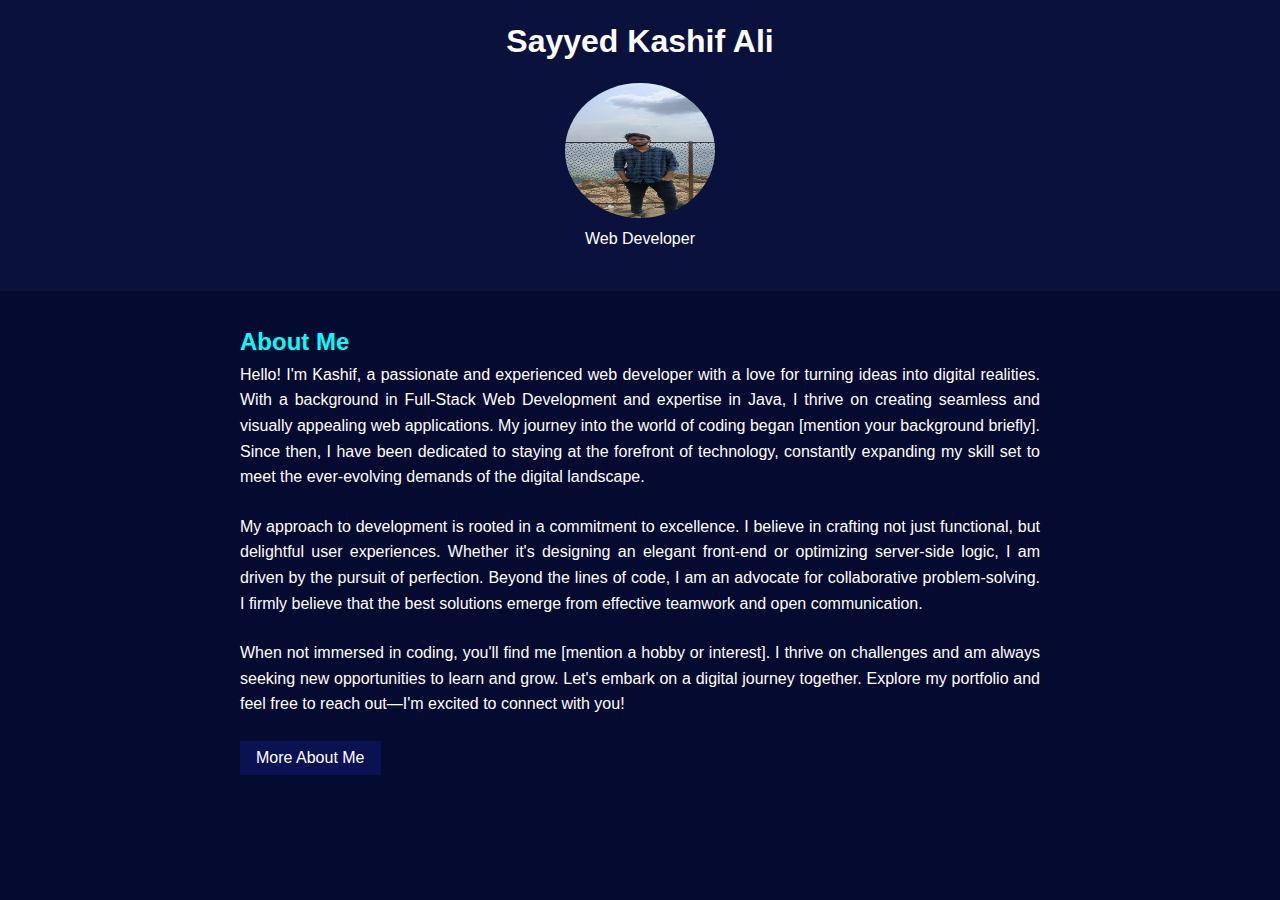
<file: about.html>
<!DOCTYPE html>
<html lang="en">

<head>
    <meta charset="UTF-8">
    <meta name="viewport" content="width=device-width, initial-scale=1.0">
    <title>Your Name - About Me</title>
    <style>
        * {
            margin: 0;
            padding: 0;
        }

        body {
            background-color: #050A30;
            color: white;
            font-family: 'Poppins', sans-serif;
            line-height: 1.6;
            margin: 0;
            padding: 0;
        }

        header {
            background-color: #0b113d;
            color: white;
            text-align: center;
            padding: 1em;
        }

        header img {
            border-radius: 50%;
            max-width: 150px;
            height: 135px;
            margin-top: 1em;
            cursor: pointer;
            transition: transform 0.3s;
        }

        header img:hover {
            transform: scale(1.1);
        }

        section {
            max-width: 800px;
            margin: 0 auto;
            padding: 2em;
            text-align: justify;
        }

        h2,
        h3 {
            color: aqua;
        }

        p {
            margin-bottom: 1.5em;
        }

        #moreInfo {
            display: none;
            transition: opacity 0.5s ease-in-out;
        }

        #toggleButton {
            background-color: #0a1254;
            color: white;
            padding: 0.5em 1em;
            border: none;
            cursor: pointer;
            outline: none;
            font-size: 16px;
            margin-bottom: 1em;
        }

        #toggleButton:hover {
            background-color: #1c2040;
            color: aqua;
        }
    </style>
</head>

<body>

    <header>
        <h1>Sayyed Kashif Ali</h1>
        <img src="me.jpg" alt="Kashif" onclick="toggleInfo()" width="250px">
        <p>Web Developer</p>
    </header>

    <section>
        <h2>About Me</h2>

        <p>Hello! I'm Kashif, a passionate and experienced web developer with a love for turning ideas into digital
            realities. With a background in Full-Stack Web Development and expertise in Java, I thrive on creating
            seamless and visually appealing web applications. My journey into the world of coding began [mention your
            background briefly]. Since then, I have been dedicated to staying at the forefront of technology, constantly
            expanding my skill set to meet the ever-evolving demands of the digital landscape.</p>

        <p>My approach to development is rooted in a commitment to excellence. I believe in crafting not just
            functional, but delightful user experiences. Whether it's designing an elegant front-end or optimizing
            server-side logic, I am driven by the pursuit of perfection. Beyond the lines of code, I am an advocate for
            collaborative problem-solving. I firmly believe that the best solutions emerge from effective teamwork and
            open communication.</p>

        <p>When not immersed in coding, you'll find me [mention a hobby or interest]. I thrive on challenges and am
            always seeking new opportunities to learn and grow. Let's embark on a digital journey together. Explore my
            portfolio and feel free to reach out—I'm excited to connect with you!</p>

        <button id="toggleButton" onclick="toggleInfo()">More About Me</button>

        <div id="moreInfo">
            <h3>Additional Information</h3>
            <p>In 2017, I successfully completed my 10<sup>th</sup> grade education from SMT PA Sodha Marathi High
                School, Navapur under the Maharashtra State Board of Secondary and Higher Secondary Education. Building
                on this academic foundation, I enrolled in junior college in Anglo Urdu Junior College, Nandurbar the
                same year, focusing on the science field to delve into a deeper understanding of scientific principles
                and explore various disciplines.In 2017, I successfully completed my 12<sup>th</sup> grade education
                under the Maharashtra State Board of Secondary and Higher Secondary Education. In 2019, I embarked on
                the next phase of my educational journey, enrolling in the Bachelor of Engineering (B.E.) program with a
                specialization in Information Technology at SKN Sinhgad Institute of Technology and Science, Lonavala.
                Over the next four years, I dedicated myself to a comprehensive curriculum, acquiring valuable insights
                and honing my technical skills. This transformative journey culminated in the successful attainment of
                my engineering degree from Savitribai Phule Pune University in 2023. From my foundational education
                under my both previous schools i.e. SMT PA Sodha Marathi High School and Anglo Urdu Junior College to
                the specialized training at SKN Sinhgad Institute of Technology and Science, each experience has played
                a crucial role in shaping my academic and professional trajectory.</p>
        </div>
    </section>

    <script>
        function toggleInfo() {
            var info = document.getElementById("moreInfo");
            info.style.display = (info.style.display === "none") ? "block" : "none";
        }
    </script>

</body>

</html>
</file>
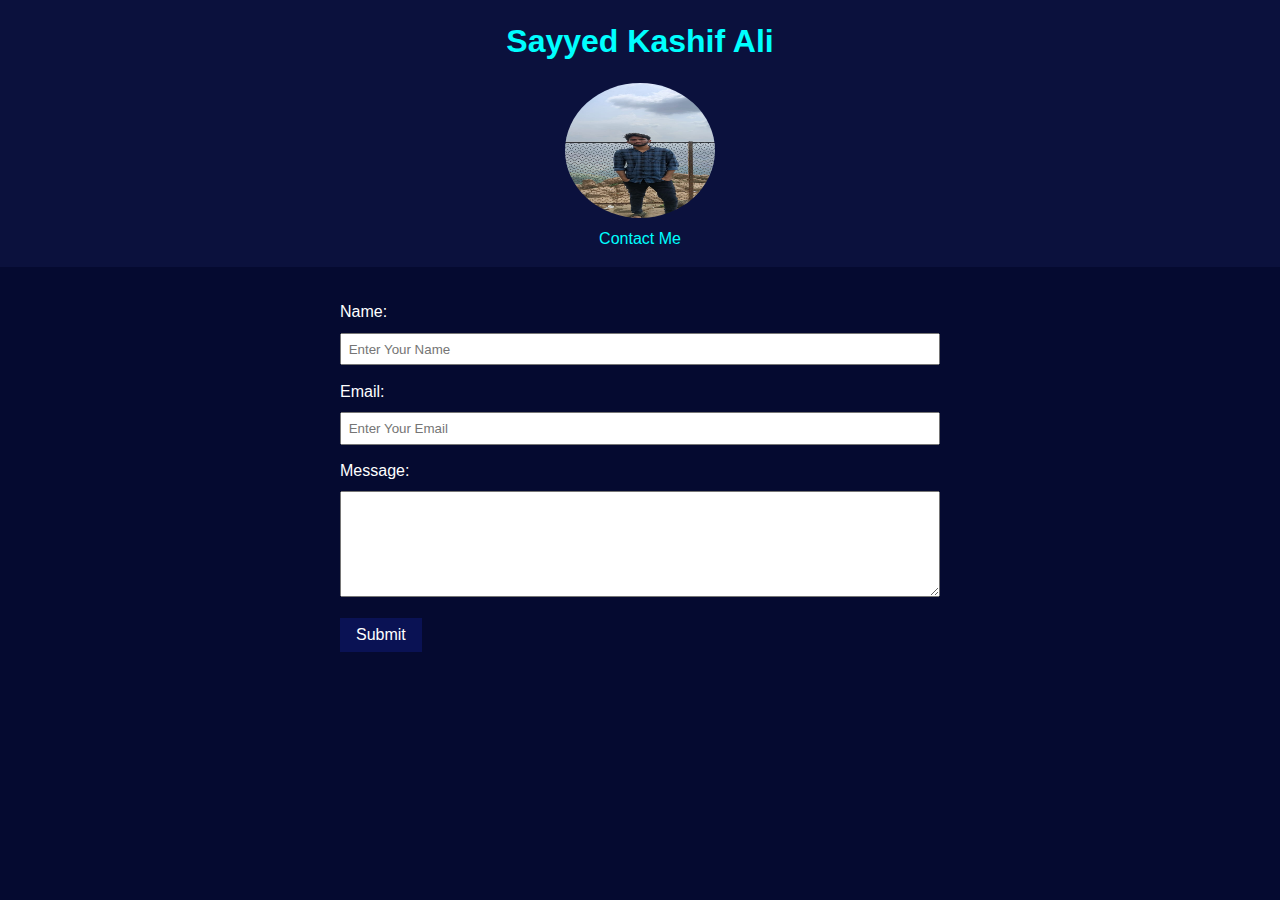
<file: contact.html>
<!DOCTYPE html>
<html lang="en">
<head>
    <meta charset="UTF-8">
    <meta name="viewport" content="width=device-width, initial-scale=1.0">
    <title>Your Name - Contact Me</title>
    <style>
        *{
            margin: 0;
            padding: 0;
        }
        body {
            background-color: #050A30;
            color: white;
            font-family: 'Poppins', sans-serif;
            line-height: 1.6;
            margin: 0;
            padding: 0;
        }

        header {
            background-color: #0b113d;
            color: aqua;
            text-align: center;
            padding: 1em;
        }

        header img {
            border-radius: 50%;
            max-width: 150px;
            height: 135px;
            margin-top: 1em;
            cursor: pointer;
        }
        header img:hover {
            transform: scale(1.1);
        }

        section {
            max-width: 800px;
            margin: 0 auto;
            padding: 2em;
            text-align: justify;
        }

        form {
            max-width: 600px;
            margin: 0 auto;
        }

        label {
            display: block;
            margin-bottom: 0.5em;
        }

        input,
        textarea {
            width: 100%;
            padding: 0.5em;
            margin-bottom: 1em;
            box-sizing: border-box;
        }

        button {
            background-color: #0a1254;
            color: white;
            padding: 0.5em 1em;
            border: none;
            cursor: pointer;
            font-size: 16px;
        }

        button:hover {
            background-color: #1c2040;
        }
    </style>
</head>
<body>

    <header>
        <h1>Sayyed Kashif Ali</h1>
        <img src="me.jpg" alt="Kashif" onclick="toggleInfo()" width="250px">
        <p>Contact Me</p>
    </header>

    <section>
        <form action="contact.php" method="post">
            <label for="name">Name:</label>
            <input type="text" id="name" name="name" placeholder="Enter Your Name" required>

            <label for="email">Email:</label>
            <input type="email" id="email" name="email" placeholder="Enter Your Email" required>

            <label for="message">Message:</label>
            <textarea id="message" name="message" rows="6" required></textarea>

            <button type="submit">Submit</button>
        </form>
    </section>

</body>
</html>
</file>
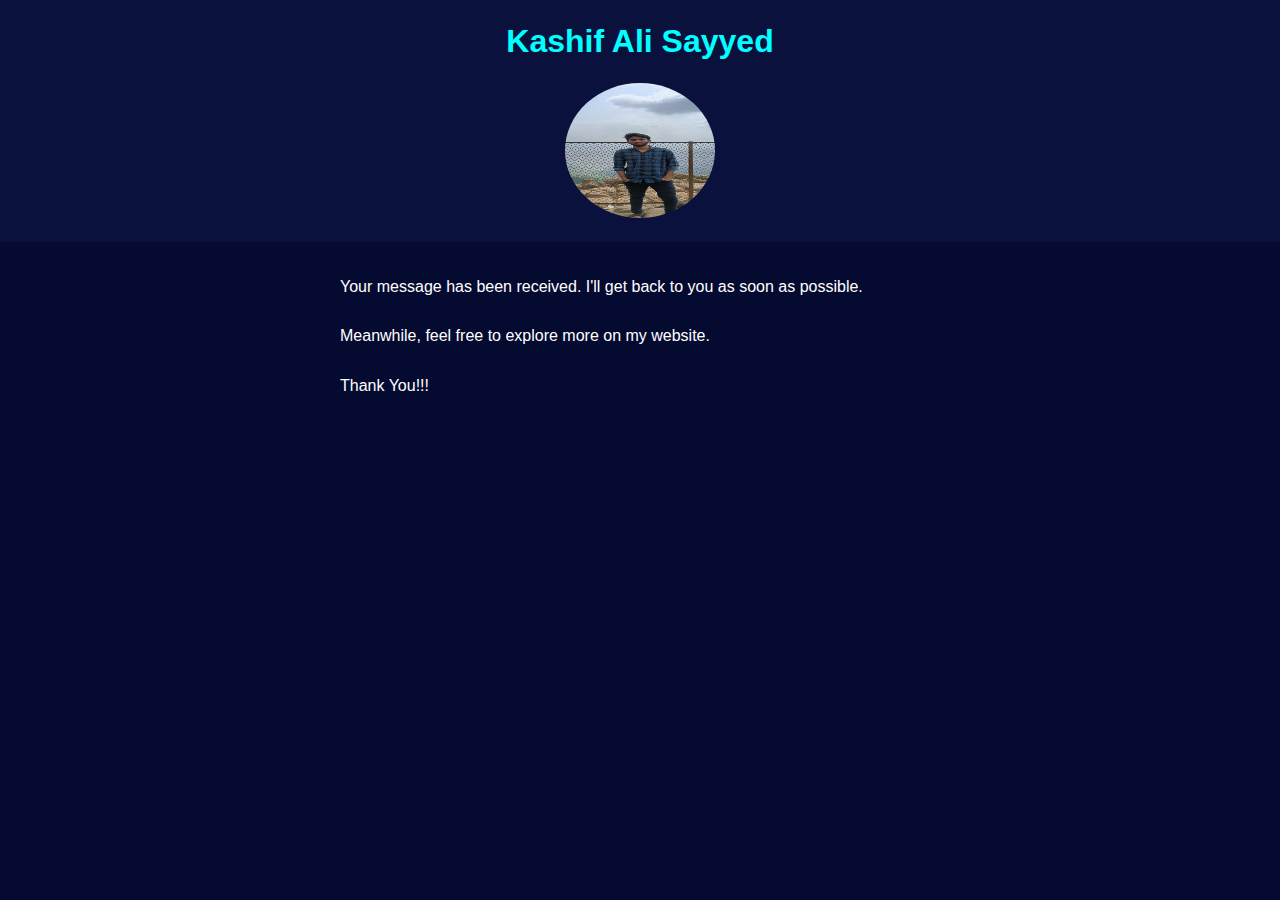
<file: thank-you.html>
<!DOCTYPE html>
<html lang="en">
<head>
    <meta charset="UTF-8">
    <meta name="viewport" content="width=device-width, initial-scale=1.0">
    <title>Thank You - Your Name</title>
    <style>
        *{
            margin: 0;
            padding: 0;
        }
        body {
            background-color: #050A30;
            color: white;
            font-family: 'Poppins', sans-serif;
            line-height: 1.6;
            margin: 0;
            padding: 0;
        }

        header {
            background-color: #0b113d;
            color: aqua;
            text-align: center;
            padding: 1em;
        }

        header img {
            border-radius: 50%;
            max-width: 150px;
            height: 135px;
            margin-top: 1em;
            cursor: pointer;
        }
        header img:hover {
            transform: scale(1.1);
        }


        section {
            max-width: 600px;
            margin: 0 auto;
            padding: 2em;
            text-align: justify;
        }

        h1 {
            color: aqua;
        }

        p {
            margin-bottom: 1.5em;
        }

        img {
            max-width: 100%;
            height: auto;
            border-radius: 50%;
        }
    </style>
</head>
<body>

    <header>
        <h1>Kashif Ali Sayyed</h1>
        <img src="me.jpg" alt="Kashif" width="250px">
    </header>

    <section>
        <p>Your message has been received. I'll get back to you as soon as possible.</p>
        <p>Meanwhile, feel free to explore more on my website.</p>
        <p>Thank You!!!</p>
    </section>

</body>
</html>
</file>
